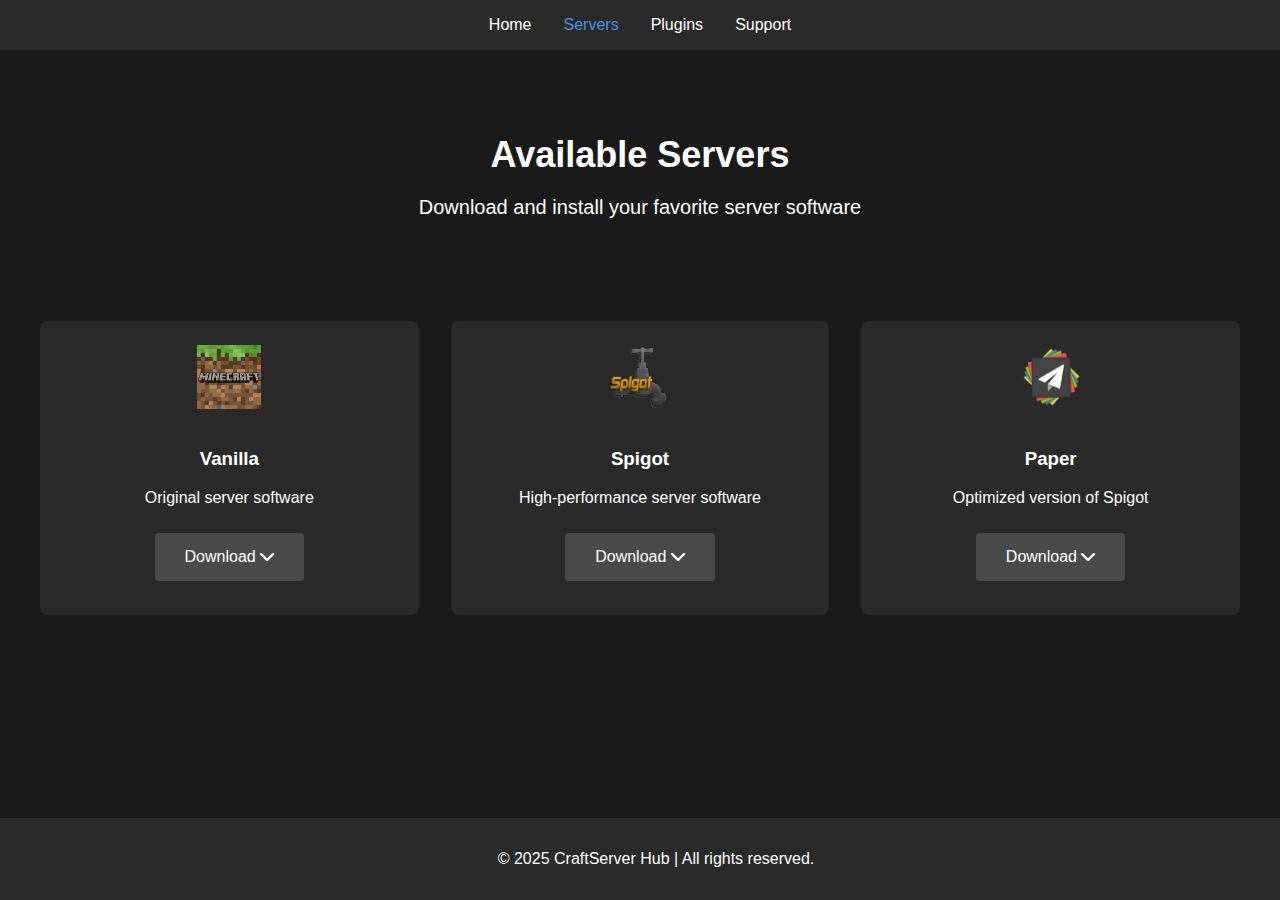
<file: assets/pages/servers.html>
<!DOCTYPE html>
<html lang="en">
<head>
    <meta charset="UTF-8">
    <meta name="viewport" content="width=device-width, initial-scale=1.0">
    <title>Servers - CraftServer Hub</title>
    <link rel="icon" type="image/png" href="/assets/images/webicon.png">
    <link rel="stylesheet" href="/assets/css/styles.css">
    <link rel="stylesheet" href="https://cdnjs.cloudflare.com/ajax/libs/font-awesome/6.0.0/css/all.min.css">
</head>
<body>
    <header class="header">
        <nav class="navbar">
            <div class="nav-links">
                <ul>
                    <li><a href="/index.html">Home</a></li>
                    <li><a href="servers.html" class="active">Servers</a></li>
                    <li><a href="plugins.html">Plugins</a></li>
                    <li><a href="support.html">Support</a></li>
                </ul>
            </div>
            <div class="mobile-menu">
                <button class="menu-btn">
                    <i class="fas fa-bars"></i>
                </button>
            </div>
            <div class="mobile-nav">
                <ul>
                    <li><a href="index.html">Home</a></li>
                    <li><a href="servers.html" class="active">Servers</a></li>
                    <li><a href="plugins.html">Plugins</a></li>
                    <li><a href="support.html">Support</a></li>
                </ul>
            </div>
        </nav>
    </header>

    <div class="main-content">
        <section class="hero-section fade-in">
            <h1 class="hero-title">Available Servers</h1>
            <p class="hero-subtitle">Download and install your favorite server software</p>
        </section>

        <section class="servers-grid">
            <div class="server-card fade-in">
                <img src="/assets/images/vanilla.jpg" alt="Vanilla">
                <h3>Vanilla</h3>
                <p>Original server software</p>
                <div class="download-container">
                    <button class="btn dropdown-btn" aria-expanded="false">
                        Download <i class="fas fa-chevron-down"></i>
                    </button>
                    <div class="dropdown-content">
                        <a href="/assets/files/vanilla-1.21.1.zip" class="dropdown-item" download><i class="fas fa-download"></i> 1.21.1</a>
                        <a href="/assets/files/vanilla-1.12.2.zip" class="dropdown-item" download><i class="fas fa-download"></i> 1.12.2</a>
                    </div>
                </div>
            </div>
            <div class="server-card fade-in">
                <img src="/assets/images/spigot.png" alt="Spigot">
                <h3>Spigot</h3>
                <p>High-performance server software</p>
                <div class="download-container">
                    <button class="btn dropdown-btn" aria-expanded="false">
                        Download <i class="fas fa-chevron-down"></i>
                    </button>
                    <div class="dropdown-content">
                        <a href="/assets/files/buildtools-executable.zip" class="dropdown-item" download><i class="fas fa-download"></i> BuildTools.exe</a>
                        <a href="/assets/files/buildtools-default.zip" class="dropdown-item" download><i class="fas fa-download"></i> BuildTools.jar</a>
                    </div>
                </div>
            </div>
            <div class="server-card fade-in">
                <img src="/assets/images/paper.png" alt="Paper">
                <h3>Paper</h3>
                <p>Optimized version of Spigot</p>
                <div class="download-container">
                    <button class="btn dropdown-btn" aria-expanded="false">
                        Download <i class="fas fa-chevron-down"></i>
                    </button>
                    <div class="dropdown-content">
                        <a href="/assets/files/paper-1.21.1.zip" class="dropdown-item" download><i class="fas fa-download"></i> 1.21.1</a>
                        <a href="/assets/files/paper-1.12.2.zip" class="dropdown-item" download><i class="fas fa-download"></i> 1.12.2</a>
                    </div>
                </div>
            </div>
        </section>
    </div>

    <footer class="footer">
        <p>&copy; 2025 CraftServer Hub | All rights reserved.</p>
    </footer>
    <script src="/assets/js/script.js"></script>
</body>
</html>
</file>
<file: assets/css/styles.css>
body {
    margin: 0;
    font-family: 'Minecraft', sans-serif;
    background-color: #1a1a1a;
    color: #ffffff;
    cursor: default;
}

.card {
    opacity: 1;
    transform: translateY(0);
    transition: opacity 0.3s ease-out;
}

/* Animación de entrada para las cards */
.card.fade-in {
    animation: cardFadeIn 0.6s ease-out;
}

@keyframes cardFadeIn {
    from {
        opacity: 0;
        transform: translateY(20px);
    }
    to {
        opacity: 1;
        transform: translateY(0);
    }
}

/* Ajuste de delay para que las cards aparezcan en secuencia */
.card:nth-child(1) {
    animation-delay: 0.2s;
}

.card:nth-child(2) {
    animation-delay: 0.3s;
}

.card:nth-child(3) {
    animation-delay: 0.4s;
}

/* Evitar que las cards desaparezcan después de la animación */
.card.fade-in {
    animation-fill-mode: forwards;
}



.header {
    background-color: #2a2a2a;
    padding: 0;
}

.navbar {
    display: flex;
    justify-content: center;
    align-items: center;
    padding: 1rem 2rem;
    max-width: 1200px;
    margin: 0 auto;
    gap: 2rem;
}

.logo-container {
    display: flex;
    align-items: center;
}

.logo {
    max-width: 150px;
    height: auto;
}

.nav-links {
    display: flex;
}

.nav-links ul {
    display: flex;
    list-style: none;
    margin: 0;
    padding: 0;
    gap: 2rem;
}

.nav-links a {
    text-decoration: none;
    color: #fff;
    font-size: 1rem;
    font-weight: 500;
    transition: color 0.3s;
}

.nav-links a:hover {
    color: #4a90e2;
}

.nav-links a.active {
    color: #4a90e2;
}

.mobile-menu {
    display: none;
}

.menu-btn {
    background: none;
    border: none;
    color: #fff;
    font-size: 1.5rem;
    cursor: pointer;
    padding: 0.5rem;
    border-radius: 4px;
    transition: background-color 0.3s;
}

.menu-btn:hover {
    background-color: #4a4a4a;
}

.download-container {
    position: relative;
}

.dropdown-btn {
    display: flex;
    align-items: center;
    gap: 0.5rem;
    justify-content: center;
}

.dropdown-btn i {
    transition: transform 0.3s;
}

.dropdown-btn[aria-expanded="true"] i {
    transform: rotate(180deg);
}

.dropdown-content {
    position: absolute;
    top: 100%;
    left: 0;
    width: 100%;
    transform: translateY(-10px);
    background-color: #2a2a2a;
    border-radius: 4px;
    padding: 0.5rem 0;
    box-shadow: 0 2px 10px rgba(0, 0, 0, 0.2);
    opacity: 0;
    visibility: hidden;
    transition: all 0.3s ease;
    z-index: 1000;
}

.download-container:hover .dropdown-content {
    opacity: 1;
    visibility: visible;
    transform: translateY(0);
}

.dropdown-item {
    display: block;
    padding: 0.8rem 1.5rem;
    color: white;
    text-decoration: none;
    transition: background-color 0.3s;
}

.dropdown-item:hover {
    background-color: #4a90e2;
}

.mobile-nav {
    display: none;
    background-color: #2a2a2a;
    padding: 1rem;
    position: absolute;
    top: 100%;
    left: 0;
    right: 0;
    z-index: 1000;
}

.mobile-nav ul {
    display: flex;
    flex-direction: column;
    gap: 1rem;
    padding: 0;
    margin: 0;
}

.mobile-nav a {
    text-align: center;
    padding: 0.5rem 1rem;
    border-radius: 4px;
    transition: background-color 0.3s;
}

.mobile-nav a:hover {
    background-color: #4a4a4a;
}

@media (max-width: 768px) {
    .navbar {
        flex-direction: column;
        padding: 1rem;
    }
    
    .nav-links {
        display: none;
    }
    
    .mobile-menu {
        display: block;
    }
    
    .mobile-nav {
        display: none;
    }
    
    .mobile-nav.active {
        display: block;
    }
}

.main-content {
    max-width: 1200px;
    margin: 0 auto;
    padding: 20px;
}

.btn {
    background-color: #4a4a4a;
    border: none;
    color: white;
    padding: 15px 30px;
    margin: 10px;
    border-radius: 4px;
    font-size: 16px;
    cursor: pointer;
    transition: background-color 0.3s;
    text-decoration: none;
    display: inline-block;
}

.btn:hover {
    background-color: #5a5a5a;
}

.servers-grid,
.plugins-grid,
.docs-grid,
.support-section {
    display: grid;
    grid-template-columns: repeat(auto-fit, minmax(300px, 1fr));
    gap: 2rem;
    margin-top: 2rem;
}

.server-card,
.plugin-card,
.doc-card,
.support-card {
    background-color: #2a2a2a;
    padding: 1.5rem;
    border-radius: 8px;
    text-align: center;
    transition: transform 0.3s;
}

.server-card:hover,
.plugin-card:hover,
.doc-card:hover,
.support-card:hover {
    transform: translateY(-5px);
}

.server-card img,
.plugin-card img {
    width: 64px;
    height: 64px;
    margin-bottom: 1rem;
}

.support-card i {
    font-size: 2.5rem;
    margin-bottom: 1rem;
    color: #4a90e2;
}

@keyframes fadeIn {
    from { opacity: 0; }
    to { opacity: 1; }
}

.fade-in {
    animation: fadeIn 1s ease-in;
}

.features {
    display: grid;
    grid-template-columns: repeat(auto-fit, minmax(250px, 1fr));
    gap: 20px;
    margin-top: 40px;
}

.feature-card {
    background-color: #3a3a3a;
    padding: 20px;
    border-radius: 8px;
    text-align: center;
}

.footer {
    background-color: #2a2a2a;
    padding: 1rem;
    text-align: center;
    position: fixed;
    bottom: 0;
    width: 100%;
}

.hero-section {
    background-color: #1a1a1a;
    padding: 40px 0;
    text-align: center;
}

.hero-title {
    font-size: 36px;
    margin-bottom: 20px;
}

.hero-subtitle {
    font-size: 20px;
    margin-bottom: 30px;
}

@keyframes fadeIn {
    from { opacity: 0; }
    to { opacity: 1; }
}

.fade-in {
    animation: fadeIn 1s ease-in;
}
</file>
